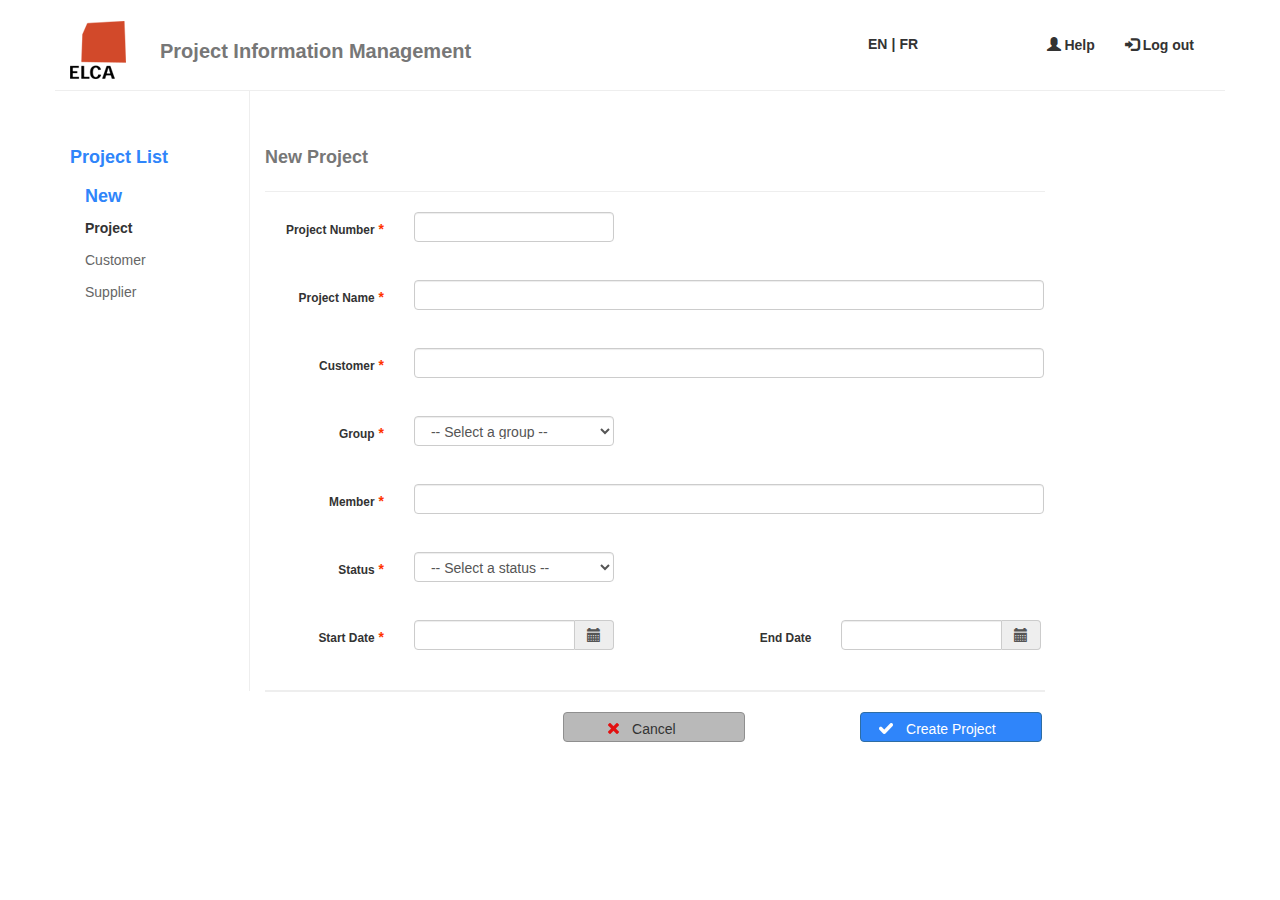
<file: WebContent/index.html>
<!DOCTYPE html>
<html lang="en">
<head>
<meta charset="utf-8">
<meta http-equiv="X-UA-Compatible" content="IE=edge">
<meta name="viewport" content="width=device-width, initial-scale=1">

<title>Bootstrap 3, from LayoutIt!</title>

<meta name="description"
	content="Source code generated using layoutit.com">
<meta name="author" content="LayoutIt!">

<link href="css/bootstrap.min.css" rel="stylesheet">
<link href="css/bootstrap-datetimepicker.min.css" rel="stylesheet">
<link href="css/bootstrapValidator.min.css" rel="stylesheet">
<link href="css/elca.css" rel="stylesheet">

<script src="js/jquery.min.js"></script>
<script src="js/bootstrap.min.js"></script>

<script src="js/moment.js"></script>
<script src="js/collapse.js"></script>
<script src="js/bootstrap-datetimepicker.min.js"></script>
<script src="js/bootstrapValidator.min.js"></script>

</head>
<body>

	<div class="container">
		<div class="row bottom-line">
			<div class="col-md-8">
				<h3 class="text-muted">
					<span>Project Information Management</span>
				</h3>
			</div>
			<div class="col-md-4">
				<nav class="navbar navbar-inverse">
					<div class="container-fluid">
						<div>
							<ul class="nav navbar-nav language-bar">
								<li><a href="#">EN</a></li>
								<li><a>|</a></li>
								<li><a href="#">FR</a></li>
							</ul>
							<ul class="nav navbar-nav navbar-right">
								<li><a href="#"><span class="glyphicon glyphicon-user"></span>
										Help</a></li>
								<li><a href="#"><span
										class="glyphicon glyphicon-log-in"></span> Log out</a></li>
							</ul>
						</div>
					</div>
				</nav>
			</div>
		</div>
		<div class="row">
			<div class="col-md-2 right-line">
				<div class="page-header">
					<h1>
						<small>Project List</small>
					</h1>
				</div>
				<ul class="nav nav-pills nav-stacked">
					<li><a class="hightlight" href="#">New</a></li>
					<li><a class="bold" href="#">Project</a></li>
					<li><a href="#">Customer</a></li>
					<li><a href="#">Supplier</a></li>
				</ul>
			</div>
			<div class="col-md-10">
				<div class="row">
					<div class="col-md-11">
						<div class="page-header">
							<h1>
								<small>New Project</small>
							</h1>
						</div>
						<!-- <div class="alert alert-danger">
							<a href="#" class="close" data-dismiss="alert" aria-label="close">&times;</a>
							<strong>Error!</strong> This alert box could indicate a dangerous or potentially negative action.
							action.
						</div> -->
						<form id="basicBootstrapForm" class="form-horizontal" role="form">
							<div class="form-group">

								<label for="inputProjNumber" class="col-sm-2 control-label">
									<small>Project Number</small> <span>*</span>
								</label>

								<div class="col-sm-5 form-select">
									<input type="text" class="form-control custom-width"
										id="inputProjNumber" name="projectNumber" />
								</div>
							</div>

							<div class="form-group">

								<label for="inputPrjName" class="col-sm-2 control-label">
									<small>Project Name</small> <span>*</span>
								</label>
								<div class="col-sm-10">
									<input type="text" class="form-control" id="inputPrjName"
										name="projectName" />
								</div>
							</div>

							<div class="form-group">

								<label for="inputCustomer" class="col-sm-2 control-label">
									<small>Customer</small> <span>*</span>
								</label>
								<div class="col-sm-10">
									<input type="text" class="form-control" id="inputCustomer"
										name="customer" />
								</div>
							</div>

							<div class="form-group">

								<label for="inputGroup" class="col-sm-2 control-label">
									<small>Group</small> <span>*</span>
								</label>
								<div class="col-sm-5 form-select">
									<!-- <input type="text" class="form-control" id="inputGroup" name="group"/> -->
									<select class="form-control" name="group">
										<option value="">-- Select a group --</option>
										<option value="new">New</option>
										<option value="pla">Planned</option>
										<option value="inp">In progress</option>
										<option value="fin">Finished</option>
									</select>
								</div>
							</div>

							<div class="form-group">

								<label for="inputMember" class="col-sm-2 control-label">
									<small>Member</small> <span>*</span>
								</label>
								<div class="col-sm-10">
									<input type="text" class="form-control" id="inputMember"
										name="member" />
								</div>
							</div>

							<div class="form-group">
								<label for="inputStatus" class="col-sm-2 control-label">
									<small>Status</small> <span>*</span>
								</label>

								<div class="col-sm-5 form-select">
									<select class="form-control" name="statusProject">
										<option value="">-- Select a status --</option>
										<option value="new">New</option>
										<option value="pla">Planned</option>
										<option value="inp">In progress</option>
										<option value="fin">Finished</option>
									</select>
								</div>
							</div>

							<div class="form-group">

								<label for="startDatePicker" class="col-sm-2 control-label">
									<small>Start Date</small> <span>*</span>
								</label>
								<div class="col-sm-3">
									<div class='input-group date' id='startDatePicker'>
										<input type='text' class="form-control" name="startDate" /> <span
											class="input-group-addon"> <span
											class="glyphicon glyphicon-calendar"></span>
										</span>
									</div>
								</div>

								<label for="endDatePicker" class="col-sm-2 control-label left">
									<small>End Date</small>
								</label>

								<div class="col-sm-3">
									<div class='input-group date' id='endDatePicker'>
										<input type='text' class="form-control" name="endDate" /> <span
											class="input-group-addon"> <span
											class="glyphicon glyphicon-calendar"></span>
										</span>
									</div>
								</div>

							</div>

							<hr>
							<div class="form-group">
								<div class="col-sm-offset-4 col-sm-9 button-group">

									<button type="button" class="btn btn-default">Cancel</button>
									<button type="submit" class="btn btn-primary left">Create
										Project</button>
								</div>
							</div>

						</form>
					</div>
					<div class="col-md-1"></div>
				</div>
			</div>
		</div>
		<div class="row">
			<div class="col-md-12"></div>
		</div>
	</div>
	<script type="text/javascript">
		$(document)
				.ready(
						function() {
							$('#startDatePicker').datetimepicker({
								format : 'DD.MM.YYYY'
							}).on(
									'changeDate',
									function(e) {
										// Revalidate the start date field
										$('#basicBootstrapForm')
												.formValidation(
														'revalidateField',
														'startDate');
									});

							$('#endDatePicker').datetimepicker({
								format : 'DD.MM.YYYY'
							});
							/*.on('changeDate', function(e) {
							    $('#basicBootstrapForm').formValidation('revalidateField', 'endDate');
							});*/

							$('#basicBootstrapForm')
									.bootstrapValidator(
											{
												message : 'This value is not valid',
												feedbackIcons : {
													valid : 'glyphicon glyphicon-ok',
													invalid : 'glyphicon glyphicon-remove',
													validating : 'glyphicon glyphicon-refresh'
												},
												fields : {
													projectNumber : {
														message : 'The username is not valid',
														validators : {
															notEmpty : {
																message : 'The project number is required and can\'t be empty'
															},
															stringLength : {
																min : 6,
																max : 30,
																message : 'The project number must be more than 6 and less than 30 characters long'
															},
															regexp : {
																regexp : /^[a-zA-Z0-9_\.]+$/,
																message : 'The username can only consist of alphabetical, number, dot and underscore'
															}
														}
													},
													projectName : {
														validators : {
															notEmpty : {
																message : 'The project name is required and can\'t be empty'
															}
														}
													},
													customer : {
														validators : {
															notEmpty : {
																message : 'The customer name is required and can\'t be empty'
															}
														}
													},
													group : {
														validators : {
															notEmpty : {
																message : 'The group name is required and can\'t be empty'
															}
														}
													},
													member : {
														validators : {
															notEmpty : {
																message : 'The member name is required and can\'t be empty'
															}
														}
													},
													statusProject : {
														validators : {
															notEmpty : {
																message : 'The status project is required and can\'t be empty'
															}
														}
													}
												}
											}).on('success.form.fv',
											function(e) {
												// Reset the message element when the form is valid
												$('#errors').html('');
											});

						});
	</script>
</body>
</html>
</file>
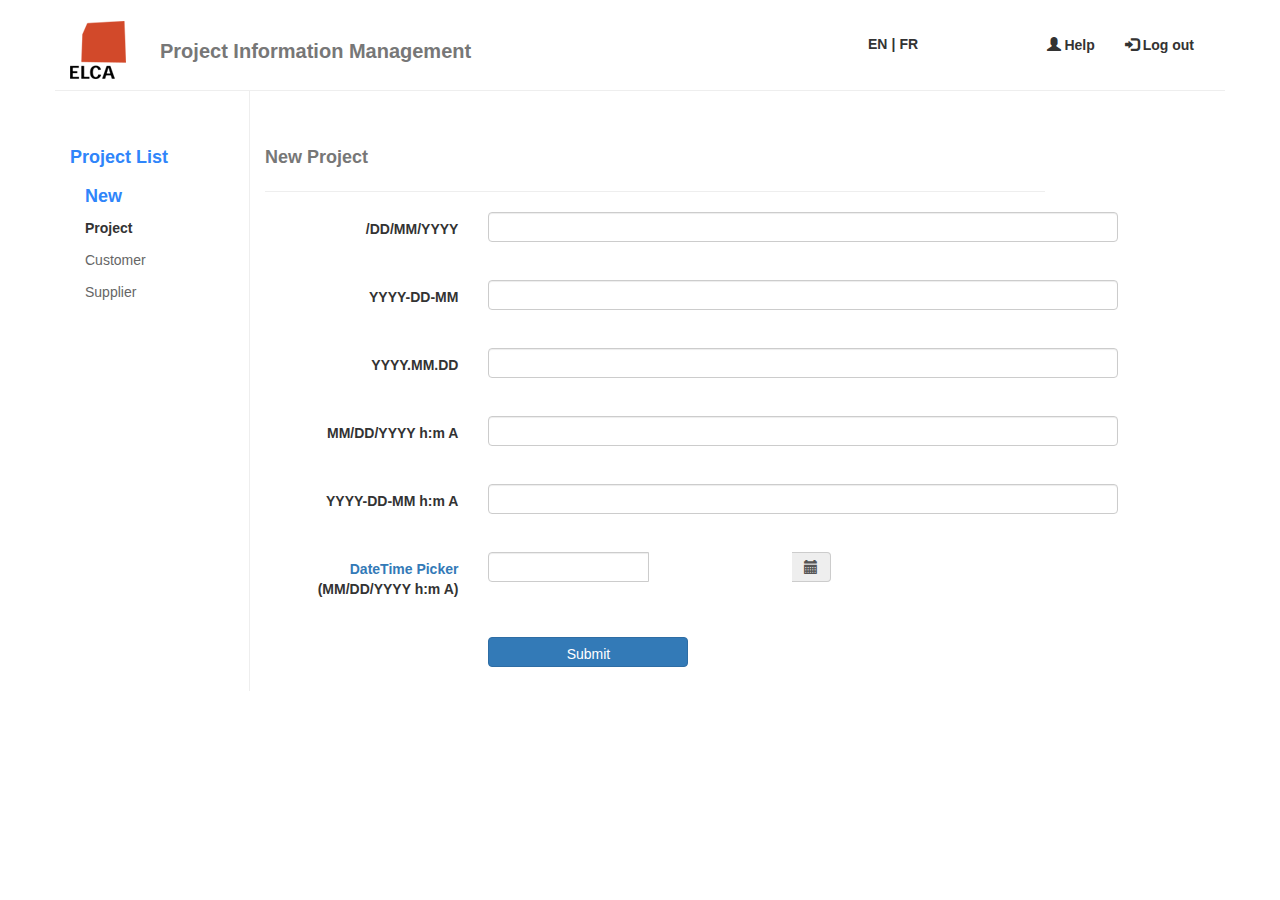
<file: WebContent/date.html>
<!DOCTYPE html>
<html lang="en">
<head>
<meta charset="utf-8">
<meta http-equiv="X-UA-Compatible" content="IE=edge">
<meta name="viewport" content="width=device-width, initial-scale=1">

<title>Bootstrap 3, from LayoutIt!</title>

<meta name="description"
	content="Source code generated using layoutit.com">
<meta name="author" content="LayoutIt!">

<link href="css/bootstrapValidator.min.css" rel="stylesheet">
<link href="css/bootstrap.min.css" rel="stylesheet">
<link href="css/bootstrap-select.min.css" rel="stylesheet">
<link href="css/bootstrap-datetimepicker.min.css" rel="stylesheet">
<link href="css/elca.css" rel="stylesheet">

<script src="js/jquery.min.js"></script>
<script src="js/bootstrap.min.js"></script>
<script src="js/scripts.js"></script>

<script src="js/bootstrap-select.min.js"></script>
<script src="js/bootstrapValidator.min.js"></script>

<!-- <script src="js/transition.js"></script> -->
<script src="js/moment.js"></script>
<script src="js/collapse.js"></script>
<script src="js/bootstrap-datetimepicker.min.js"></script>


<!-- Support datetime picker plugin: http://eonasdan.github.io/bootstrap-datetimepicker/ -->
    <!-- <link rel="stylesheet" href="http://eonasdan.github.io/bootstrap-datetimepicker/content/bootstrap-datetimepicker.css"/>
    <script type="text/javascript" src="http://eonasdan.github.io/bootstrap-datetimepicker/scripts/moment.js"></script>
    <script type="text/javascript" src="http://eonasdan.github.io/bootstrap-datetimepicker/scripts/bootstrap-datetimepicker.js"></script> -->

    <style type="text/css">
    /* Override to make the feedback icons shown properly */
    .form-horizontal .has-feedback .form-control-feedback {
        top: 0;
        right: -15px;
    }
    .form-horizontal .has-feedback .input-group .form-control-feedback {
        top: 0;
        right: -30px;
    }
    </style>
    
</head>
<body>

	<div class="container">
		<div class="row bottom-line">
			<div class="col-md-8">
				<h3 class="text-muted">
					<span>Project Information Management</span>
				</h3>
			</div>
			<div class="col-md-4">
				<nav class="navbar navbar-inverse">
					<div class="container-fluid">
						<div>
							<ul class="nav navbar-nav language-bar">
								<li><a href="#">EN</a></li>
								<li><a>|</a></li>
								<li><a href="#">FR</a></li>
							</ul>
							<ul class="nav navbar-nav navbar-right">
								<li><a href="#"><span class="glyphicon glyphicon-user"></span>
										Help</a></li>
								<li><a href="#"><span
										class="glyphicon glyphicon-log-in"></span> Log out</a></li>
							</ul>
						</div>
					</div>
				</nav>
			</div>
		</div>
		<div class="row">
			<div class="col-md-2 right-line">
				<div class="page-header">
					<h1>
						<small>Project List</small>
					</h1>
				</div>
				<ul class="nav nav-pills nav-stacked">
					<li><a class="hightlight" href="#">New</a></li>
					<li><a class="bold" href="#">Project</a></li>
					<li><a href="#">Customer</a></li>
					<li><a href="#">Supplier</a></li>
				</ul>
			</div>
			<div class="col-md-10">
				<div class="row">
					<div class="col-md-11">
						<div class="page-header">
							<h1>
								<small>New Project</small>
							</h1>
						</div>
						<form id="basicBootstrapForm" class="form-horizontal">
							<div class="form-group">
								<label class="col-lg-3 control-label">/DD/MM/YYYY</label>
								<div class="col-lg-5">
									<input type="text" class="form-control" name="monthDayYear" />
								</div>
							</div>

							<div class="form-group">
								<label class="col-lg-3 control-label">YYYY-DD-MM</label>
								<div class="col-lg-5">
									<input type="text" class="form-control" name="yearDayMonth" />
								</div>
							</div>

							<div class="form-group">
								<label class="col-lg-3 control-label">YYYY.MM.DD</label>
								<div class="col-lg-5">
									<input type="text" class="form-control" name="yearMonthDay" />
								</div>
							</div>

							<div class="form-group">
								<label class="col-lg-3 control-label">MM/DD/YYYY h:m A</label>
								<div class="col-lg-5">
									<input type="text" class="form-control" name="monthDayYearTime" />
								</div>
							</div>

							<div class="form-group">
								<label class="col-lg-3 control-label">YYYY-DD-MM h:m A</label>
								<div class="col-lg-5">
									<input type="text" class="form-control" name="yearDayMonthTime" />
								</div>
							</div>

							<!-- datetime picker -->
							<div class="form-group">
								<label class="col-lg-3 control-label"><a
									href="http://eonasdan.github.io/bootstrap-datetimepicker/">DateTime
										Picker</a> (MM/DD/YYYY h:m A)</label>
								<div class="col-lg-5">
									<div class="input-group date" id="datetimePicker">
										<input type="text" class="form-control" name="datetimePicker" />
										<span class="input-group-addon"><span
											class="glyphicon glyphicon-calendar"></span></span>
									</div>
								</div>
							</div>

							<div class="form-group">
								<div class="col-lg-9 col-lg-offset-3">
									<button type="submit" class="btn btn-primary">Submit</button>
								</div>
							</div>
						</form>
					</div>
					<div class="col-md-1"></div>
				</div>
			</div>
		</div>
		<div class="row">
			<div class="col-md-12"></div>
		</div>
	</div>
	<script type="text/javascript">
		$(document)
				.ready(
						function() {
							$('#datetimePicker').datetimepicker();
							$('#basicBootstrapForm')
									.bootstrapValidator(
											{
												message : 'This value is not valid',
												feedbackIcons : {
													valid : 'glyphicon glyphicon-ok',
													invalid : 'glyphicon glyphicon-remove',
													validating : 'glyphicon glyphicon-refresh'
												},
												fields : {
													monthDayYear : {
														validators : {
															notEmpty : {
																message : 'The date is required and cannot be empty'
															},
															date : {
																format : 'DD/MM/YYYY'
															}
														}
													},
													yearDayMonth : {
														validators : {
															notEmpty : {
																message : 'The date is required and cannot be empty'
															},
															date : {
																format : 'YYYY-DD-MM'
															}
														}
													},
													yearMonthDay : {
														validators : {
															notEmpty : {
																message : 'The date is required and cannot be empty'
															},
															date : {
																format : 'YYYY.MM.DD',
																separator : '.'
															}
														}
													},
													monthDayYearTime : {
														validators : {
															notEmpty : {
																message : 'The date is required and cannot be empty'
															},
															date : {
																format : 'MM/DD/YYYY h:m A'
															}
														}
													},
													yearDayMonthTime : {
														validators : {
															notEmpty : {
																message : 'The date is required and cannot be empty'
															},
															date : {
																format : 'YYYY-DD-MM h:m A'
															}
														}
													},
													datetimePicker : {
														validators : {
															notEmpty : {
																message : 'The date is required and cannot be empty'
															},
															date : {
																format : 'MM/DD/YYYY h:m A'
															}
														}
													}
												}
											});
							$('#datetimePicker').on(
									'dp.change dp.show',
									function(e) {
										// Validate the date when user change it
										$('#basicBootstrapForm').data(
												'bootstrapValidator')
												.revalidateField(
														'datetimePicker');
										// You also can call it as following:
										// $('#defaultForm').bootstrapValidator('revalidateField', 'datetimePicker');
									});
						});
	</script>
</body>
</html>
</file>
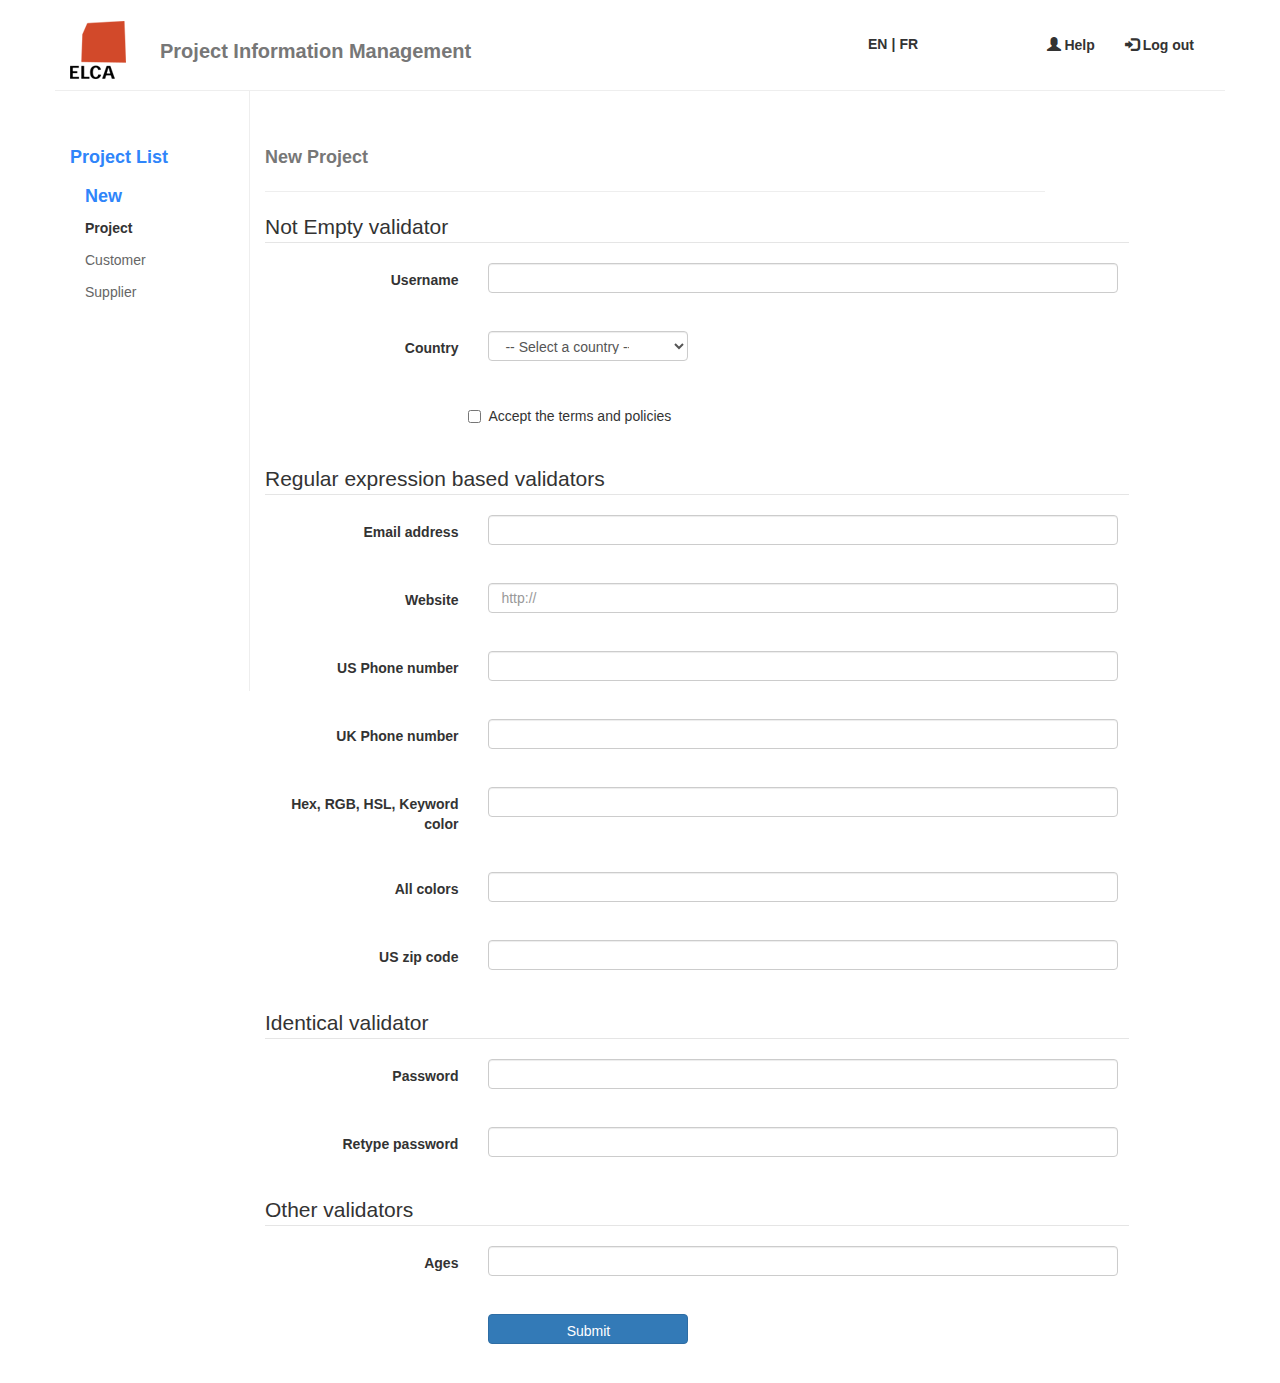
<file: WebContent/test.html>
<!DOCTYPE html>
<html lang="en">
<head>
<meta charset="utf-8">
<meta http-equiv="X-UA-Compatible" content="IE=edge">
<meta name="viewport" content="width=device-width, initial-scale=1">

<title>Bootstrap 3, from LayoutIt!</title>

<meta name="description"
	content="Source code generated using layoutit.com">
<meta name="author" content="LayoutIt!">

<link href="css/bootstrapValidator.min.css" rel="stylesheet">
<link href="css/bootstrap.min.css" rel="stylesheet">
<link href="css/bootstrap-select.min.css" rel="stylesheet">
<link href="css/bootstrap-datetimepicker.min.css" rel="stylesheet">
<link href="css/elca.css" rel="stylesheet">

<script src="js/jquery.min.js"></script>
<script src="js/bootstrap.min.js"></script>
<script src="js/scripts.js"></script>

<script src="js/bootstrap-select.min.js"></script>
<script src="js/bootstrapValidator.min.js"></script>

<script src="js/transition.js"></script>
<script src="js/moment.js"></script>
<script src="js/collapse.js"></script>
<script src="js/bootstrap-datetimepicker.min.js"></script>

</head>
<body>

	<div class="container">
		<div class="row bottom-line">
			<div class="col-md-8">
				<h3 class="text-muted">
					<span>Project Information Management</span>
				</h3>
			</div>
			<div class="col-md-4">
				<nav class="navbar navbar-inverse">
					<div class="container-fluid">
						<div>
							<ul class="nav navbar-nav language-bar">
								<li><a href="#">EN</a></li>
								<li><a>|</a></li>
								<li><a href="#">FR</a></li>
							</ul>
							<ul class="nav navbar-nav navbar-right">
								<li><a href="#"><span class="glyphicon glyphicon-user"></span>
										Help</a></li>
								<li><a href="#"><span
										class="glyphicon glyphicon-log-in"></span> Log out</a></li>
							</ul>
						</div>
					</div>
				</nav>
			</div>
		</div>
		<div class="row">
			<div class="col-md-2 right-line">
				<div class="page-header">
					<h1>
						<small>Project List</small>
					</h1>
				</div>
				<ul class="nav nav-pills nav-stacked">
					<li><a class="hightlight" href="#">New</a></li>
					<li><a class="bold" href="#">Project</a></li>
					<li><a href="#">Customer</a></li>
					<li><a href="#">Supplier</a></li>
				</ul>
			</div>
			<div class="col-md-10">
				<div class="row">
					<div class="col-md-11">
						<div class="page-header">
							<h1>
								<small>New Project</small>
							</h1>
						</div>
						<form id="basicBootstrapForm" class="form-horizontal">
							<fieldset>
								<legend>Not Empty validator</legend>

								<div class="form-group">
									<label class="col-lg-3 control-label">Username</label>
									<div class="col-lg-5">
										<input type="text" class="form-control" name="username" />
									</div>
								</div>

								<div class="form-group">
									<label class="col-lg-3 control-label">Country</label>
									<div class="col-lg-5">
										<select class="form-control" name="country">
											<option value="">-- Select a country --</option>
											<option value="fr">France</option>
											<option value="de">Germany</option>
											<option value="it">Italy</option>
											<option value="jp">Japan</option>
											<option value="ru">Russia</option>
											<option value="gb">United Kingdom</option>
											<option value="us">United State</option>
										</select>
									</div>
								</div>

								<div class="form-group">
									<div class="col-lg-5 col-lg-offset-3">
										<div class="checkbox">
											<input type="checkbox" name="acceptTerms" /> Accept the
											terms and policies
										</div>
									</div>
								</div>
							</fieldset>

							<fieldset>
								<legend>Regular expression based validators</legend>

								<div class="form-group">
									<label class="col-lg-3 control-label">Email address</label>
									<div class="col-lg-5">
										<input type="text" class="form-control" name="email" />
									</div>
								</div>

								<div class="form-group">
									<label class="col-lg-3 control-label">Website</label>
									<div class="col-lg-5">
										<input type="text" class="form-control" name="website"
											placeholder="http://" />
									</div>
								</div>

								<div class="form-group">
									<label class="col-lg-3 control-label">US Phone number</label>
									<div class="col-lg-5">
										<input type="text" class="form-control" name="phoneNumberUS" />
									</div>
								</div>

								<div class="form-group">
									<label class="col-lg-3 control-label">UK Phone number</label>
									<div class="col-lg-5">
										<input type="text" class="form-control" name="phoneNumberUK" />
									</div>
								</div>

								<div class="form-group">
									<label class="col-lg-3 control-label">Hex, RGB, HSL,
										Keyword color</label>
									<div class="col-lg-3">
										<input type="text" class="form-control" name="color" />
									</div>
								</div>

								<div class="form-group">
									<label class="col-lg-3 control-label">All colors</label>
									<div class="col-lg-3">
										<input type="text" class="form-control" name="colorAll" />
									</div>
								</div>

								<div class="form-group">
									<label class="col-lg-3 control-label">US zip code</label>
									<div class="col-lg-3">
										<input type="text" class="form-control" name="zipCode" />
									</div>
								</div>
							</fieldset>

							<fieldset>
								<legend>Identical validator</legend>

								<div class="form-group">
									<label class="col-lg-3 control-label">Password</label>
									<div class="col-lg-5">
										<input type="password" class="form-control" name="password" />
									</div>
								</div>

								<div class="form-group">
									<label class="col-lg-3 control-label">Retype password</label>
									<div class="col-lg-5">
										<input type="password" class="form-control"
											name="confirmPassword" />
									</div>
								</div>
							</fieldset>

							<fieldset>
								<legend>Other validators</legend>

								<div class="form-group">
									<label class="col-lg-3 control-label">Ages</label>
									<div class="col-lg-3">
										<input type="text" class="form-control" name="ages" />
									</div>
								</div>
							</fieldset>

							<div class="form-group">
								<div class="col-lg-9 col-lg-offset-3">
									<button type="submit" class="btn btn-primary">Submit</button>
								</div>
							</div>
						</form>
					</div>
					<div class="col-md-1"></div>
				</div>
			</div>
		</div>
		<div class="row">
			<div class="col-md-12"></div>
		</div>
	</div>
	<script type="text/javascript">
		$(document)
				.ready(
						function() {
							$('#basicBootstrapForm')
									.bootstrapValidator(
											{
												message : 'This value is not valid',
												feedbackIcons : {
													valid : 'glyphicon glyphicon-ok',
													invalid : 'glyphicon glyphicon-remove',
													validating : 'glyphicon glyphicon-refresh'
												},
												fields : {
													username : {
														message : 'The username is not valid',
														validators : {
															notEmpty : {
																message : 'The username is required and can\'t be empty'
															},
															stringLength : {
																min : 6,
																max : 30,
																message : 'The username must be more than 6 and less than 30 characters long'
															},
															regexp : {
																regexp : /^[a-zA-Z0-9_\.]+$/,
																message : 'The username can only consist of alphabetical, number, dot and underscore'
															}
														}
													},
													country : {
														validators : {
															notEmpty : {
																message : 'The country is required and can\'t be empty'
															}
														}
													},
													acceptTerms : {
														validators : {
															notEmpty : {
																message : 'You have to accept the terms and policies'
															}
														}
													},
													email : {
														validators : {
															notEmpty : {
																message : 'The email address is required and can\'t be empty'
															},
															emailAddress : {
																message : 'The input is not a valid email address'
															}
														}
													},
													website : {
														validators : {
															uri : {
																allowLocal : true,
																message : 'The input is not a valid URL'
															}
														}
													},
													phoneNumberUS : {
														validators : {
															phone : {
																message : 'The input is not a valid US phone number'
															}
														}
													},
													phoneNumberUK : {
														validators : {
															phone : {
																message : 'The input is not a valid UK phone number',
																country : 'GB'
															}
														}
													},
													color : {
														validators : {
															color : {
																type : [ 'hex',
																		'rgb',
																		'hsl',
																		'keyword' ],
																message : 'Must be a valid %s color'
															}
														}
													},
													colorAll : {
														validators : {
															color : {}
														}
													},
													zipCode : {
														validators : {
															zipCode : {
																country : 'US',
																message : 'The input is not a valid US zip code'
															}
														}
													},
													password : {
														validators : {
															notEmpty : {
																message : 'The password is required and can\'t be empty'
															},
															identical : {
																field : 'confirmPassword',
																message : 'The password and its confirm are not the same'
															}
														}
													},
													confirmPassword : {
														validators : {
															notEmpty : {
																message : 'The confirm password is required and can\'t be empty'
															},
															identical : {
																field : 'password',
																message : 'The password and its confirm are not the same'
															}
														}
													},
													ages : {
														validators : {
															lessThan : {
																value : 100,
																inclusive : true,
																message : 'The ages has to be less than 100'
															},
															greaterThan : {
																value : 10,
																inclusive : false,
																message : 'The ages has to be greater than or equals to 10'
															}
														}
													}
												}
											});
						});
	</script>
</body>
</html>
</file>
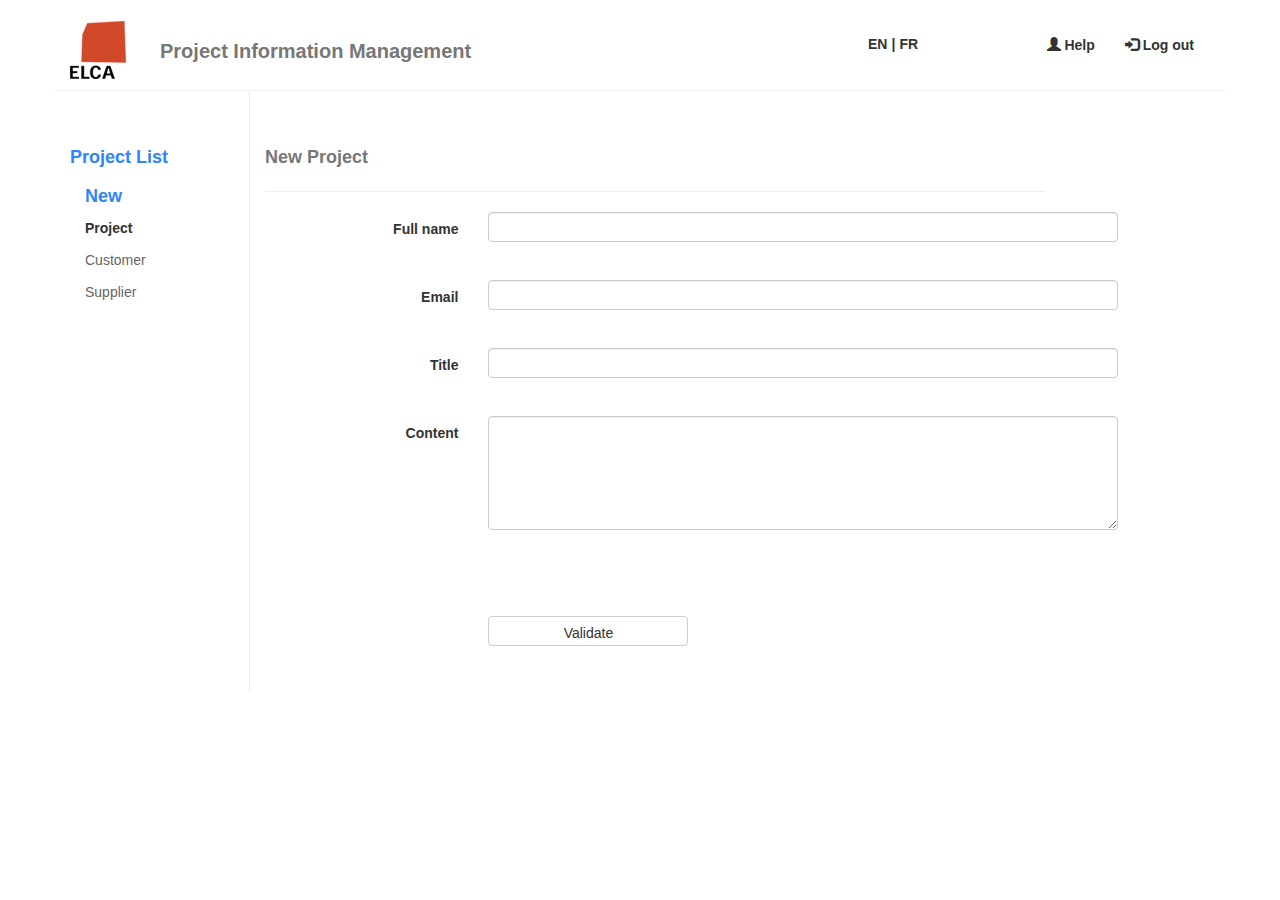
<file: WebContent/validate.html>
<!DOCTYPE html>
<html lang="en">
<head>
<meta charset="utf-8">
<meta http-equiv="X-UA-Compatible" content="IE=edge">
<meta name="viewport" content="width=device-width, initial-scale=1">

<title>Bootstrap 3, from LayoutIt!</title>

<meta name="description"
	content="Source code generated using layoutit.com">
<meta name="author" content="LayoutIt!">

<link href="css/bootstrapValidator.min.css" rel="stylesheet">
<link href="css/bootstrap.min.css" rel="stylesheet">
<link href="css/bootstrap-select.min.css" rel="stylesheet">
<link href="css/bootstrap-datetimepicker.min.css" rel="stylesheet">
<link href="css/elca.css" rel="stylesheet">

<script src="js/jquery.min.js"></script>
<script src="js/bootstrap.min.js"></script>
<script src="js/scripts.js"></script>

<script src="js/bootstrap-select.min.js"></script>
<script src="js/bootstrapValidator.min.js"></script>

<script src="js/transition.js"></script>
<script src="js/moment.js"></script>
<script src="js/collapse.js"></script>
<script src="js/bootstrap-datetimepicker.min.js"></script>

<style type="text/css">
/* Simple message styles customization */
#errors {
	border-left: 5px solid #a94442;
	padding-left: 15px;
}

#errors li {
	list-style-type: none;
}

#errors li:before {
	content: '\b7\a0';
}
</style>

</head>
<body>

	<div class="container">
		<div class="row bottom-line">
			<div class="col-md-8">
				<h3 class="text-muted">
					<span>Project Information Management</span>
				</h3>
			</div>
			<div class="col-md-4">
				<nav class="navbar navbar-inverse">
					<div class="container-fluid">
						<div>
							<ul class="nav navbar-nav language-bar">
								<li><a href="#">EN</a></li>
								<li><a>|</a></li>
								<li><a href="#">FR</a></li>
							</ul>
							<ul class="nav navbar-nav navbar-right">
								<li><a href="#"><span class="glyphicon glyphicon-user"></span>
										Help</a></li>
								<li><a href="#"><span
										class="glyphicon glyphicon-log-in"></span> Log out</a></li>
							</ul>
						</div>
					</div>
				</nav>
			</div>
		</div>
		<div class="row">
			<div class="col-md-2 right-line">
				<div class="page-header">
					<h1>
						<small>Project List</small>
					</h1>
				</div>
				<ul class="nav nav-pills nav-stacked">
					<li><a class="hightlight" href="#">New</a></li>
					<li><a class="bold" href="#">Project</a></li>
					<li><a href="#">Customer</a></li>
					<li><a href="#">Supplier</a></li>
				</ul>
			</div>
			<div class="col-md-10">
				<div class="row">
					<div class="col-md-11">
						<div class="page-header">
							<h1>
								<small>New Project</small>
							</h1>
						</div>
						<form id="basicBootstrapForm" class="form-horizontal">
							<div class="form-group">
								<label class="col-xs-3 control-label">Full name</label>
								<div class="col-xs-6">
									<input type="text" class="form-control" name="fullName" />
								</div>
							</div>

							<div class="form-group">
								<label class="col-xs-3 control-label">Email</label>
								<div class="col-xs-6">
									<input type="text" class="form-control" name="email" />
								</div>
							</div>

							<div class="form-group">
								<label class="col-xs-3 control-label">Title</label>
								<div class="col-xs-6">
									<input type="text" class="form-control" name="title" />
								</div>
							</div>

							<div class="form-group">
								<label class="col-xs-3 control-label">Content</label>
								<div class="col-xs-6">
									<textarea class="form-control" name="content" rows="5"></textarea>
								</div>
							</div>

							<!-- Show the messages in #errors -->
							<div class="form-group">
								<div class="col-xs-9 col-xs-offset-3">
									<ul id="errors"></ul>
								</div>
							</div>

							<div class="form-group">
								<div class="col-xs-9 col-xs-offset-3">
									<button type="submit" class="btn btn-default">Validate</button>
								</div>
							</div>
						</form>
					</div>
					<div class="col-md-1"></div>
				</div>
			</div>
		</div>
		<div class="row">
			<div class="col-md-12"></div>
		</div>
	</div>
	<script>
		$(document)
				.ready(
						function() {
							$('#basicBootstrapForm')
									.bootstrapValidator(
											{
												framework : 'bootstrap',
												icon : {
													valid : 'glyphicon glyphicon-ok',
													invalid : 'glyphicon glyphicon-remove',
													validating : 'glyphicon glyphicon-refresh'
												},
												fields : {
													fullName : {
														validators : {
															notEmpty : {
																message : 'The full name is required and cannot be empty'
															}
														}
													},
													email : {
														validators : {
															notEmpty : {
																message : 'The email address is required and cannot be empty'
															},
															emailAddress : {
																message : 'The email address is not valid'
															}
														}
													},
													title : {
														validators : {
															notEmpty : {
																message : 'The title is required and cannot be empty'
															},
															stringLength : {
																max : 100,
																message : 'The title must be less than 100 characters long'
															}
														}
													},
													content : {
														validators : {
															notEmpty : {
																message : 'The content is required and cannot be empty'
															},
															stringLength : {
																max : 500,
																message : 'The content must be less than 500 characters long'
															}
														}
													}
												}
											})

									.on('success.form.fv', function(e) {
										// Reset the message element when the form is valid
										$('#errors').html('');
									})

									.on(
											'err.field.fv',
											function(e, data) {
												// data.fv      --> The FormValidation instance
												// data.field   --> The field name
												// data.element --> The field element

												// Get the messages of field
												var messages = data.fv
														.getMessages(data.element);

												// Remove the field messages if they're already available
												$('#errors').find(
														'li[data-field="'
																+ data.field
																+ '"]')
														.remove();

												// Loop over the messages
												for ( var i in messages) {
													// Create new 'li' element to show the message
													$('<li/>')
															.attr('data-field',
																	data.field)
															.wrapInner(
																	$('<a/>')
																			.attr(
																					'href',
																					'javascript: void(0);')
																			.html(
																					messages[i])
																			.on(
																					'click',
																					function(
																							e) {
																						// Focus on the invalid field
																						data.element
																								.focus();
																					}))
															.appendTo('#errors');
												}

												// Hide the default message
												// data.element.data('fv.messages') returns the field messages element
												data.element
														.data('fv.messages')
														.find(
																'.help-block[data-fv-for="'
																		+ data.field
																		+ '"]')
														.hide();
											})

									.on(
											'success.field.fv',
											function(e, data) {
												// Remove the field messages
												$('#errors').find(
														'li[data-field="'
																+ data.field
																+ '"]')
														.remove();
											});
						});
	</script>
</body>
</html>
</file>
<file: WebContent/css/elca.css>
@CHARSET "UTF-8";

.page-header, .alert {
	width: 780px;
}
hr {
    margin: 40px 0 20px;
    border-bottom: 0.01em solid #eee;
    width: 780px;
}

.text-muted {
	background: #ffffff url("../image/logo.png") no-repeat left center;
	line-height: 60px;
}

.text-muted span {
	font: normal bolder 20px/30px Segoe UI, Helvetica, Arial, sans-serif;
	margin-left: 90px;
}

.form-group .small {
	font: normal 600 14px Segoe UI, Helvetica, Arial, sans-serif;
	color: #666;
}

.form-group .button-group .btn {
	width: 182px;
}
.form-group .button-group .left {
	margin-left: 111px;
}

.form-group .button-group .btn-default,
.form-group .button-group .btn-default:hover {
	background: #B9B9B9 url("../image/cancel_icon.png") no-repeat 40px 6px;
	color: #333;
	border-color: #8F8F8F;
}
.form-group .button-group .btn-default:hover {
	background: #e6e6e6 url("../image/cancel_icon.png") no-repeat 40px 6px;
	border-color: #adadad;
}
.form-group .button-group .btn-primary,
.form-group .button-group .btn-primary:hover {
	/*background: #337ab7 url("../image/submit_icon.png") no-repeat 15px 6px;*/
	background: #2F85FA url("../image/submit_icon.png") no-repeat 15px 6px;
	color: #fff;
    border-color: #2e6da4;
}
.form-group .button-group .btn-primary:hover {
	background: #286090 url("../image/submit_icon.png") no-repeat 15px 6px;
	border-color: #204d74;
}
.dropdown .btn-default {
	width: 150px;
	text-align: left;
}
.form-horizontal {
	width: 100%;
}
.form-group {
    margin-bottom: 38px;
}


.form-control {
	width: 630px;
	height: 30px;
}

.form-horizontal .has-feedback .form-control-feedback {
    right: 72px;
}

.form-horizontal .form-select .form-control-feedback {
    right: 130px;
}

.form-group .btn, .form-group .custom-width {
	width: 200px;
	height: 30px;
}

.input-group .form-control {
	width: 161px;	
}

select.form-control {
	width: 200px;	
}

.form-group .control-label span {
	color: #FF3300;
}

.form-group .left {
	margin-left: 55px;
}
.bottom-line {
	border-bottom: 1px solid #EEE;
}

.right-line {
	border-right: 1px solid #EEE;
	height: 600px;
}

.page-header small {
	font: normal 600 18px/30px Segoe UI, Helvetica, Arial, sans-serif;
}

.right-line .page-header {
	border-bottom: none;
	height: 30px;
}

.right-line .page-header small {
	color: #2F85FA;
}

.navbar {
	margin-top: 20px;
	margin-bottom: 10px;
	line-height: 60px;
}

.navbar-inverse {
	background-color: #FFF;
	border-color: #FFF;
}

.navbar-inverse .navbar-nav li a, 
.navbar-inverse .navbar-nav li a:hover {
	font: normal 600 14px Segoe UI, Helvetica, Arial, sans-serif;
	color: #333;
}

.navbar-inverse .navbar-nav li a:hover {
	color: #2F85FA;
}

.nav-pills a {
	font: normal 400 14px Segoe UI, Helvetica, Arial, sans-serif;
	color: #666;
	line-height: 10px;
}

.nav-pills a.bold {
	font: normal 600 14px Segoe UI, Helvetica, Arial, sans-serif;
	color: #333;
	line-height: 10px;
}

.nav-pills a.hightlight {
	font: normal 600 18px Segoe UI, Helvetica, Arial, sans-serif;
	color: #2F85FA;
	line-height: 10px;
}

.language-bar li a {
	padding-left: 2px;
	padding-right: 2px;
}
</file>
<file: WebContent/css/bootstrapValidator.min.css>
/*!
 * BootstrapValidator (http://bootstrapvalidator.com)
 * The best jQuery plugin to validate form fields. Designed to use with Bootstrap 3
 *
 * @version     v0.5.3, built on 2014-11-05 9:14:18 PM
 * @author      https://twitter.com/nghuuphuoc
 * @copyright   (c) 2013 - 2014 Nguyen Huu Phuoc
 * @license     Commercial: http://bootstrapvalidator.com/license/
 *              Non-commercial: http://creativecommons.org/licenses/by-nc-nd/3.0/
 */

.bv-form .help-block{margin-bottom:0}.bv-form .tooltip-inner{text-align:left}.nav-tabs li.bv-tab-success>a{color:#3c763d}.nav-tabs li.bv-tab-error>a{color:#a94442}.bv-form .bv-icon-no-label{top:0}.bv-form .bv-icon-input-group{top:0;z-index:100}
</file>
